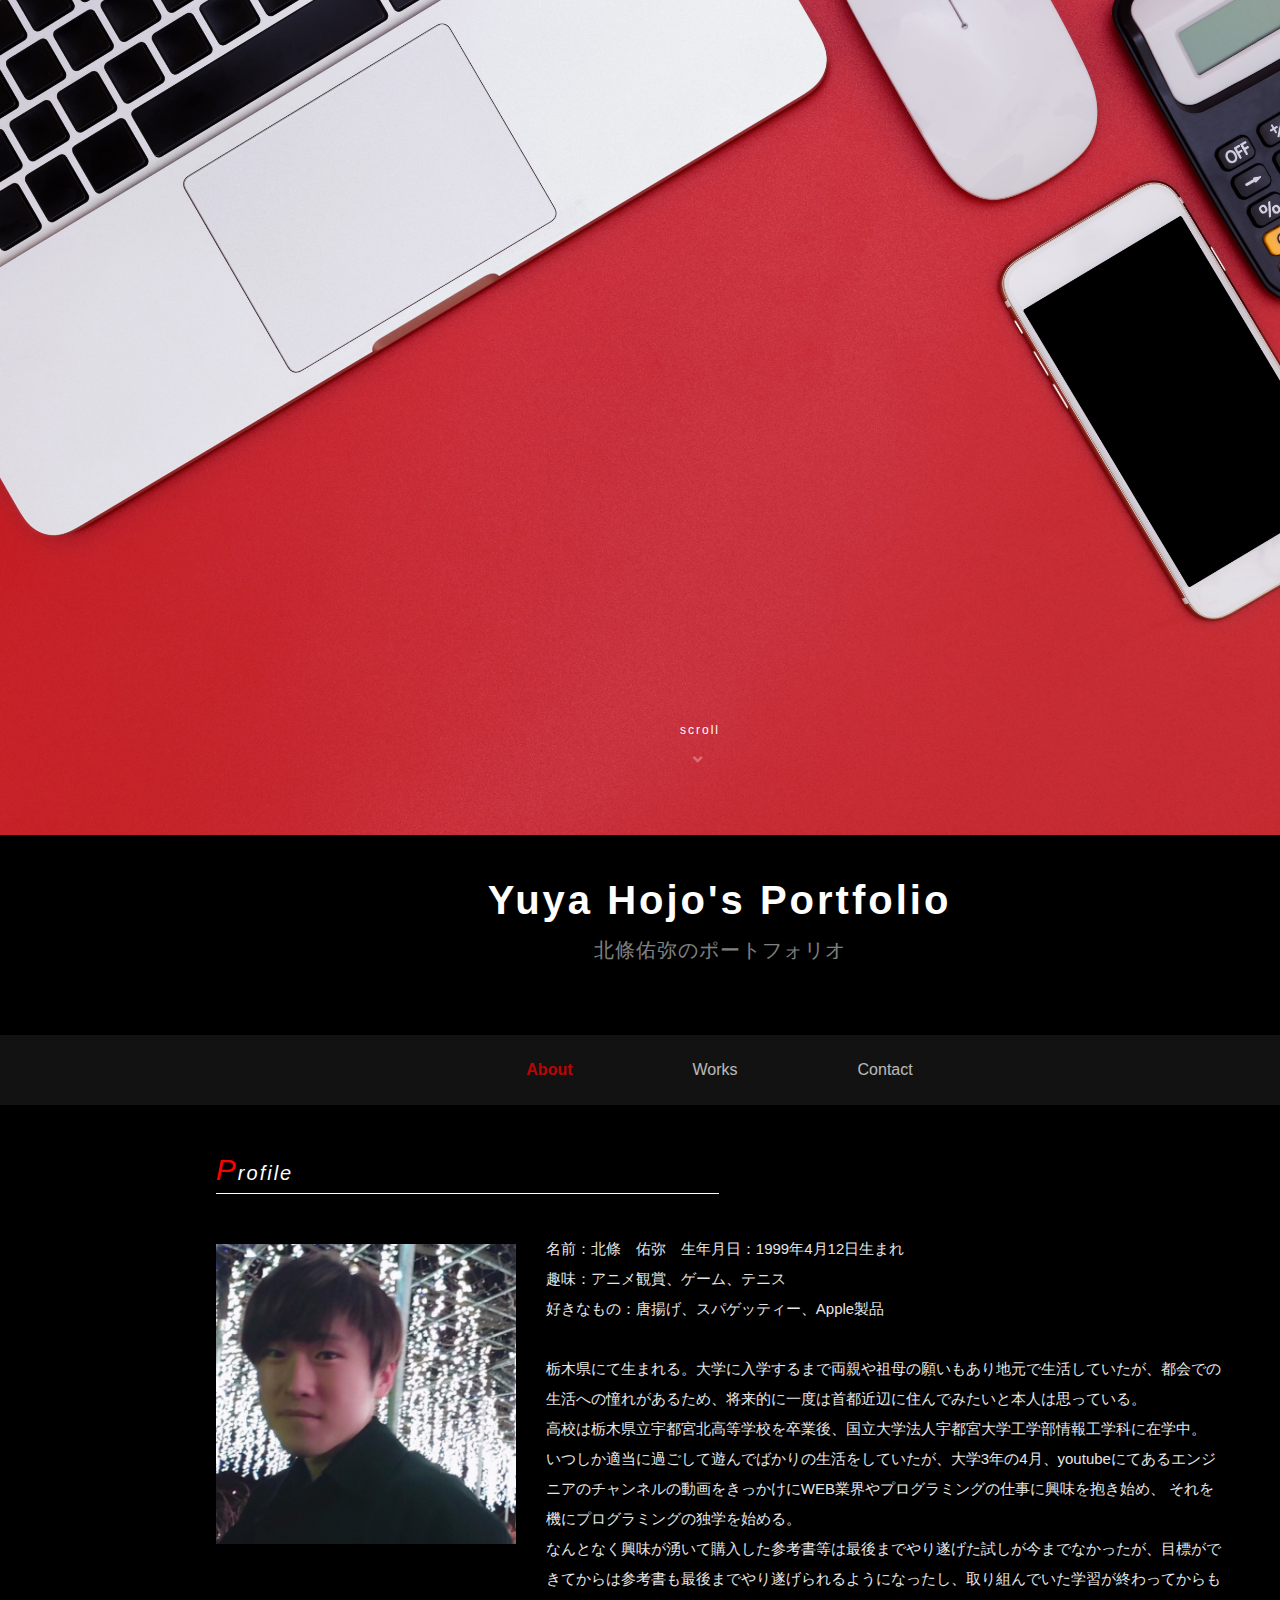
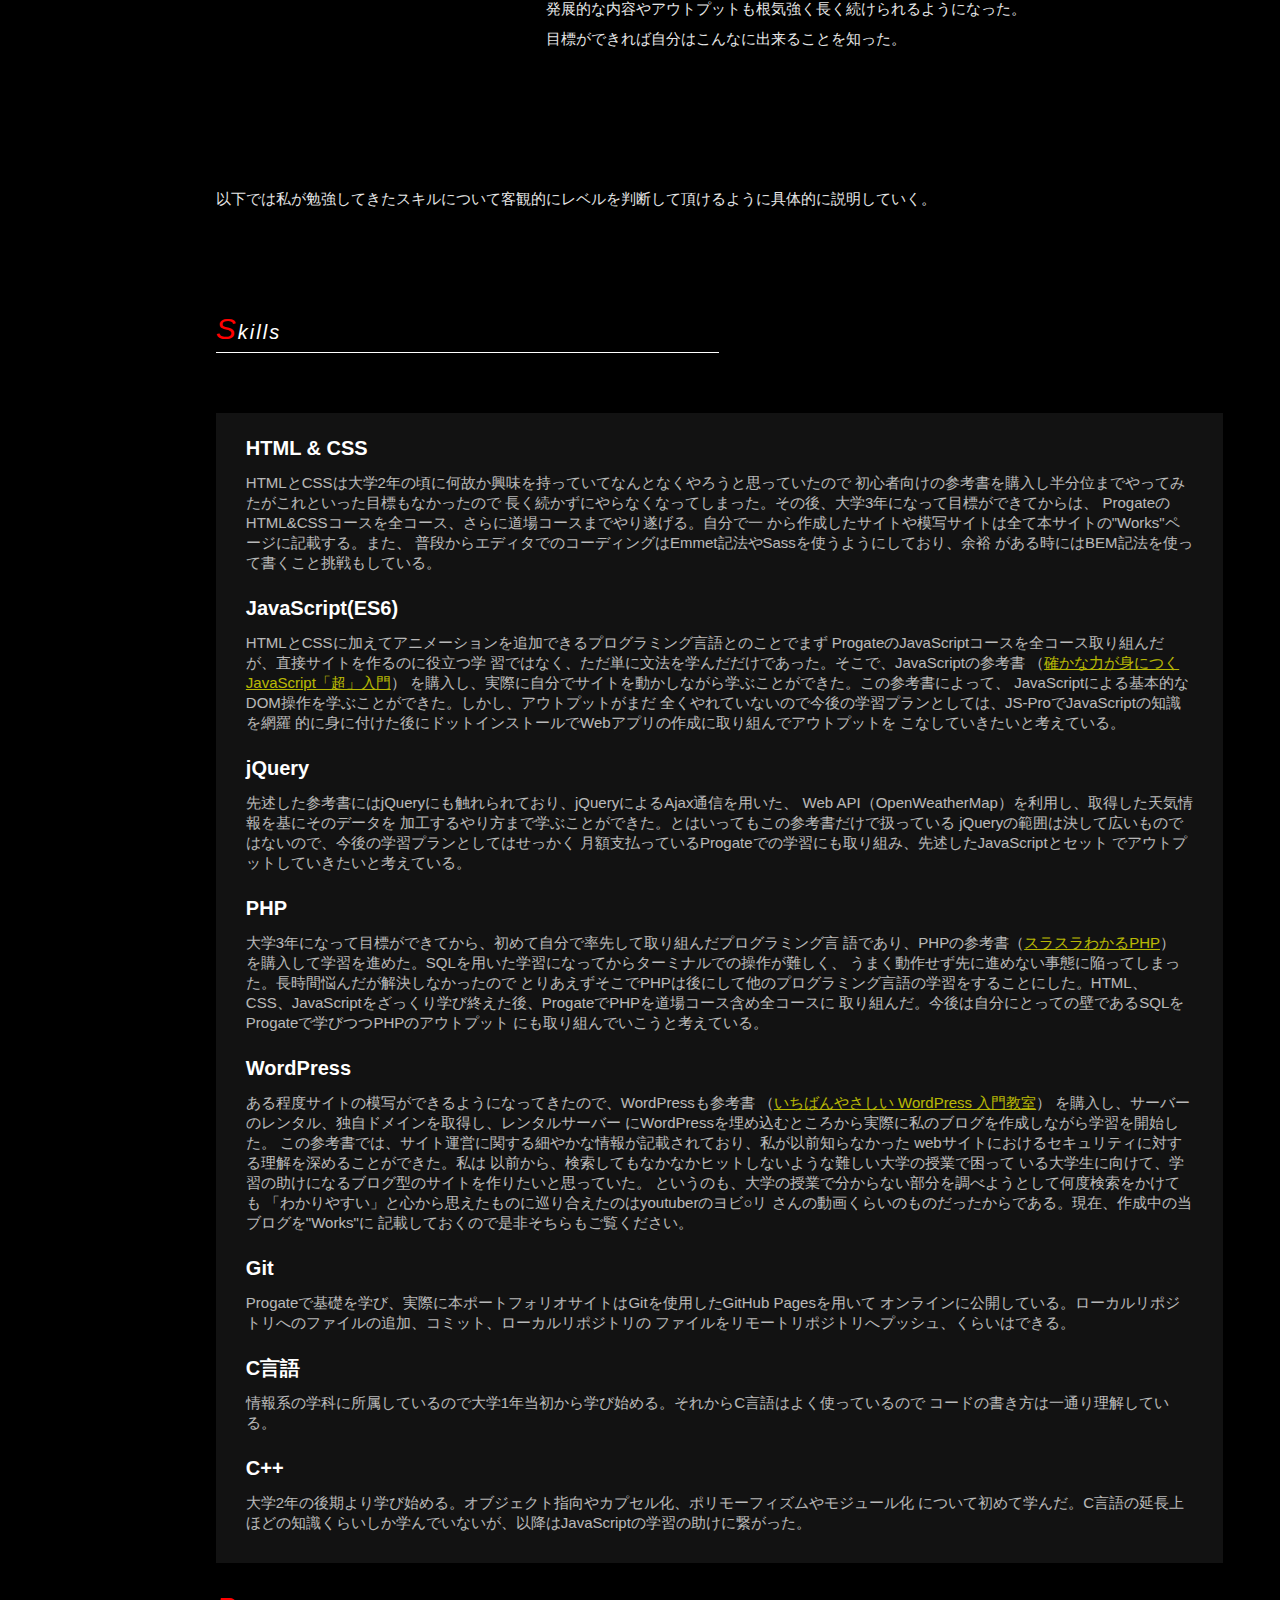
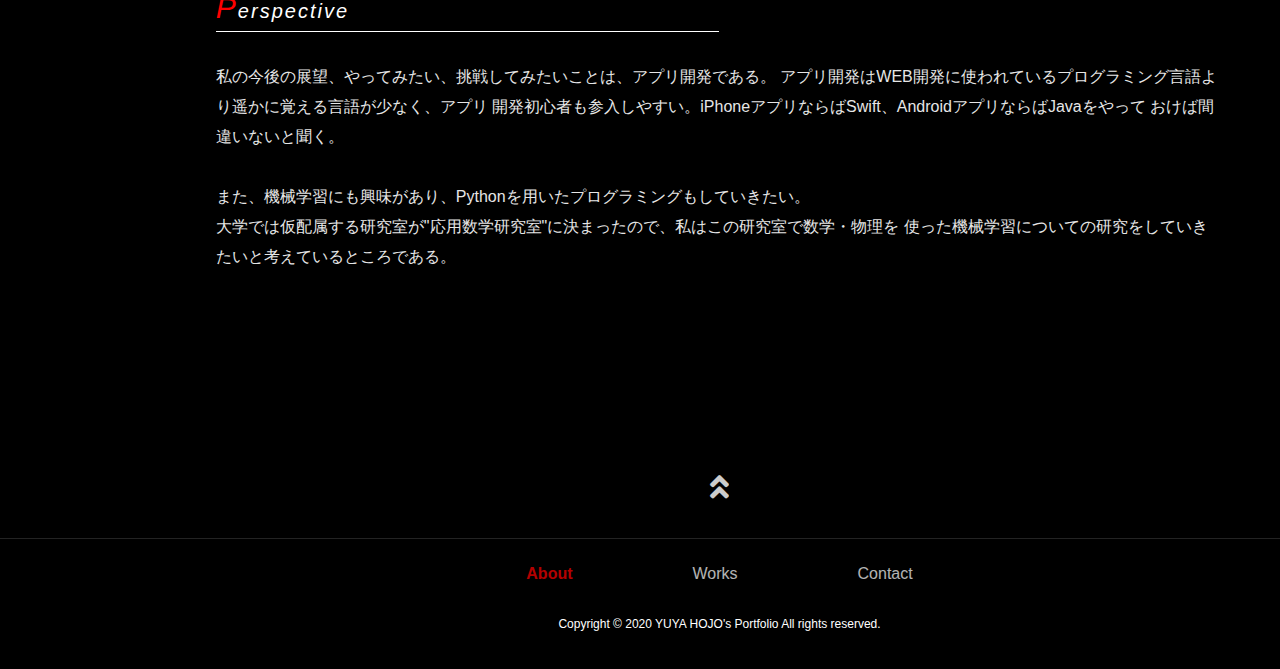
<file: index.html>
<!DOCTYPE html>
<html lang="ja">
<head>
    <meta charset="UTF-8">
    <meta name="viewport" content="width=device-width, initial-scale=1.0">
    <link rel="stylesheet" href="stylesheet.css">
    <link href="https://use.fontawesome.com/releases/v5.6.1/css/all.css" rel="stylesheet">
    <title>YUYA HOJO</title>
</head>
<body>
    <div class="topImage" id="fadeInImage">
        <div class="topText">
            <h1 id="fadeInText"><span>
                ようこそ、<br>
                私の<br>
                ポートフォリオサイトへ<br></span>
                Welcome to my portfolio site.<br>
                My name is Yuya Hojo.<br>
                I'm majoring in infomation engineering at Utsunomiya University.<br>
                Please take a look at my portfolio.<br>
            </h1>
        </div>
        <div class="scroll">
            <!--topのジャンプ先-->
            <a name="top"></a>
            <p>scroll</p>
            <div class="icon">
                <span class="fas fa-angle-down" id="fadeInIcon"></span>
            </div>
        </div>
    </div>
<header>
    <div class="header-wrapper">
        <div class="name">
            <h2>Yuya Hojo's Portfolio</h2>
            <p>北條佑弥のポートフォリオ</p>
        </div>
        <div class="menu-wrapper">
            <div class="btn">
                <a href="./index.html" class="corrent">About</a>
            </div>
            <div class="btn">
                <a href="./index_works.html">Works</a>
            </div>
            <div class="btn">
                <a href="./index_contact.html">Contact</a>
            </div>
        </div>
    </div>
</header>
<main>
<div class="introduction">
    <div class="introduction__head">
        <h2><span>P</span>rofile</h2>
    </div>
    <div class="introduction__main">
        <div class="introduction__main--profileImage">
            <img src="./image/IMG_9487-min.JPG" alt="This image can't be loaded.">
        </div>
        <div class="introduction__main--contents">
            <p>
                名前：北條　佑弥　生年月日：1999年4月12日生まれ<br>
                趣味：アニメ観賞、ゲーム、テニス<br>
                好きなもの：唐揚げ、スパゲッティー、Apple製品<br><br>
                栃木県にて生まれる。大学に入学するまで両親や祖母の願いもあり地元で生活していたが、都会での生活への憧れがあるため、将来的に一度は首都近辺に住んでみたいと本人は思っている。<br>
                高校は栃木県立宇都宮北高等学校を卒業後、国立大学法人宇都宮大学工学部情報工学科に在学中。<br>
                いつしか適当に過ごして遊んでばかりの生活をしていたが、大学3年の4月、youtubeにてあるエンジニアのチャンネルの動画をきっかけにWEB業界やプログラミングの仕事に興味を抱き始め、
                それを機にプログラミングの独学を始める。<br>
                なんとなく興味が湧いて購入した参考書等は最後までやり遂げた試しが今までなかったが、目標ができてからは参考書も最後までやり遂げられるようになったし、取り組んでいた学習が終わってからも発展的な内容やアウトプットも根気強く長く続けられるようになった。<br>
                目標ができれば自分はこんなに出来ることを知った。
            </p>
        </div>
    </div>
    <div class="introduction__interval">
        <p>以下では私が勉強してきたスキルについて客観的にレベルを判断して頂けるように具体的に説明していく。</p>
    </div>
    <div class="introduction__sub">
        <div class="introduction__sub--title">
            <h2><span>S</span>kills</h2>
        </div>
        <div class="introduction__sub--skill">
            <div class="skillContainer">
                <h3>HTML & CSS</h3>
                <p>
                    HTMLとCSSは大学2年の頃に何故か興味を持っていてなんとなくやろうと思っていたので
                    初心者向けの参考書を購入し半分位までやってみたがこれといった目標もなかったので
                    長く続かずにやらなくなってしまった。その後、大学3年になって目標ができてからは、
                    ProgateのHTML&CSSコースを全コース、さらに道場コースまでやり遂げる。自分で一
                    から作成したサイトや模写サイトは全て本サイトの"Works"ページに記載する。また、
                    普段からエディタでのコーディングはEmmet記法やSassを使うようにしており、余裕
                    がある時にはBEM記法を使って書くこと挑戦もしている。
                </p>
            </div>
            <div class="skillContainer">
                <h3>JavaScript(ES6)</h3>
                <p>
                    HTMLとCSSに加えてアニメーションを追加できるプログラミング言語とのことでまず
                    ProgateのJavaScriptコースを全コース取り組んだが、直接サイトを作るのに役立つ学
                    習ではなく、ただ単に文法を学んだだけであった。そこで、JavaScriptの参考書
                    （<a href="https://www.amazon.co.jp/dp/4815601577/ref=cm_sw_r_oth_apip_WqBi7j1ddEaZr">確かな力が身につくJavaScript「超」入門</a>）
                    を購入し、実際に自分でサイトを動かしながら学ぶことができた。この参考書によって、
                    JavaScriptによる基本的なDOM操作を学ぶことができた。しかし、アウトプットがまだ
                    全くやれていないので今後の学習プランとしては、JS-ProでJavaScriptの知識を網羅
                    的に身に付けた後にドットインストールでWebアプリの作成に取り組んでアウトプットを
                    こなしていきたいと考えている。
                </p>
            </div>
            <div class="skillContainer">
                <h3>jQuery</h3>
                <p>
                    先述した参考書にはjQueryにも触れられており、jQueryによるAjax通信を用いた、
                    Web API（OpenWeatherMap）を利用し、取得した天気情報を基にそのデータを
                    加工するやり方まで学ぶことができた。とはいってもこの参考書だけで扱っている
                    jQueryの範囲は決して広いものではないので、今後の学習プランとしてはせっかく
                    月額支払っているProgateでの学習にも取り組み、先述したJavaScriptとセット
                    でアウトプットしていきたいと考えている。
                </p>
            </div>
            <div class="skillContainer">
                <h3>PHP</h3>
                <p>
                    大学3年になって目標ができてから、初めて自分で率先して取り組んだプログラミング言
                    語であり、PHPの参考書（<a href="https://www.amazon.co.jp/%E3%82%B9%E3%83%A9%E3%82%B9%E3%83%A9%E3%82%8F%E3%81%8B%E3%82%8BPHP-%E5%BF%97%E7%94%B0-%E4%BB%81%E7%BE%8E/dp/4798125806/ref=tmm_pap_swatch_0?_encoding=UTF8&qid=1606262686&sr=1-1">スラスラわかるPHP</a>）
                    を購入して学習を進めた。SQLを用いた学習になってからターミナルでの操作が難しく、
                    うまく動作せず先に進めない事態に陥ってしまった。長時間悩んだが解決しなかったので
                    とりあえずそこでPHPは後にして他のプログラミング言語の学習をすることにした。HTML、
                    CSS、JavaScriptをざっくり学び終えた後、ProgateでPHPを道場コース含め全コースに
                    取り組んだ。今後は自分にとっての壁であるSQLをProgateで学びつつPHPのアウトプット
                    にも取り組んでいこうと考えている。
                </p>
            </div>
            <div class="skillContainer">
                <h3>WordPress</h3>
                <p>
                    ある程度サイトの模写ができるようになってきたので、WordPressも参考書
                    （<a href="https://www.amazon.co.jp/%E3%81%84%E3%81%A1%E3%81%B0%E3%82%93%E3%82%84%E3%81%95%E3%81%97%E3%81%84-WordPress-%E5%85%A5%E9%96%80%E6%95%99%E5%AE%A4-%E4%BD%90%E3%80%85%E6%9C%A8-%E6%81%B5/dp/4800712653/ref=sr_1_7?__mk_ja_JP=%E3%82%AB%E3%82%BF%E3%82%AB%E3%83%8A&dchild=1&keywords=WordPress&qid=1606263720&s=books&sr=1-7">いちばんやさしい WordPress 入門教室</a>）
                    を購入し、サーバーのレンタル、独自ドメインを取得し、レンタルサーバー
                    にWordPressを埋め込むところから実際に私のブログを作成しながら学習を開始した。
                    この参考書では、サイト運営に関する細やかな情報が記載されており、私が以前知らなかった
                    webサイトにおけるセキュリティに対する理解を深めることができた。私は
                    以前から、検索してもなかなかヒットしないような難しい大学の授業で困って
                    いる大学生に向けて、学習の助けになるブログ型のサイトを作りたいと思っていた。
                    というのも、大学の授業で分からない部分を調べようとして何度検索をかけても
                    「わかりやすい」と心から思えたものに巡り合えたのはyoutuberのヨビ○リ
                    さんの動画くらいのものだったからである。現在、作成中の当ブログを"Works"に
                    記載しておくので是非そちらもご覧ください。
                </p>
            </div>
            <div class="skillContainer">
                <h3>Git</h3>
                <p>
                    Progateで基礎を学び、実際に本ポートフォリオサイトはGitを使用したGitHub Pagesを用いて
                    オンラインに公開している。ローカルリポジトリへのファイルの追加、コミット、ローカルリポジトリの
                    ファイルをリモートリポジトリへプッシュ、くらいはできる。
                </p>
            </div>
            <div class="skillContainer">
                <h3>C言語</h3>
                <p>
                    情報系の学科に所属しているので大学1年当初から学び始める。それからC言語はよく使っているので
                    コードの書き方は一通り理解している。
                </p>
            </div>
            <div class="skillContainer">
                <h3>C++</h3>
                <p>
                    大学2年の後期より学び始める。オブジェクト指向やカプセル化、ポリモーフィズムやモジュール化
                    について初めて学んだ。C言語の延長上ほどの知識くらいしか学んでいないが、以降はJavaScriptの学習の助けに繋がった。
                </p>
            </div>
        </div>
    </div>
    <div class="introduction__sub2">
        <div class="introduction__sub2--title">
            <h2><span>P</span>erspective</h2>
        </div>
        <div class="introduction__sub2--text">
            <p>
                私の今後の展望、やってみたい、挑戦してみたいことは、アプリ開発である。
                アプリ開発はWEB開発に使われているプログラミング言語より遥かに覚える言語が少なく、アプリ
                開発初心者も参入しやすい。iPhoneアプリならばSwift、AndroidアプリならばJavaをやって
                おけば間違いないと聞く。<br><br>
                また、機械学習にも興味があり、Pythonを用いたプログラミングもしていきたい。<br>
                大学では仮配属する研究室が"応用数学研究室"に決まったので、私はこの研究室で数学・物理を
                使った機械学習についての研究をしていきたいと考えているところである。
            </p>
        </div>
    </div>
</div>
<div class="goToTop">
    <div class="goToTop__icon">
        <a href="#top"><span class="fas fa-angle-double-up"></span></a>
    </div>
</div>
</main>
<footer>
<div class="foot">
    <div class="foot__menu">
        <div class="btn">
            <a href="./index.html" class="corrent">About</a>
        </div>
        <div class="btn">
            <a href="./index_works.html">Works</a>
        </div>
        <div class="btn">
            <a href="./index_contact.html">Contact</a>
        </div>
    </div>
    <div class="foot__copyright">
        <p>Copyright ©︎ 2020 YUYA HOJO's Portfolio All rights reserved.</p>
    </div>
</div>
</footer>
<!--jQuery(3.5.1)の読み込み-->
<script src="jquery-3.5.1.min.js"></script>
<script type="text/javascript" src="animation_javascript.js"></script>
<script type="text/javascript" src="repeat_jquery.js"></script>
</body>
</html>
</file>
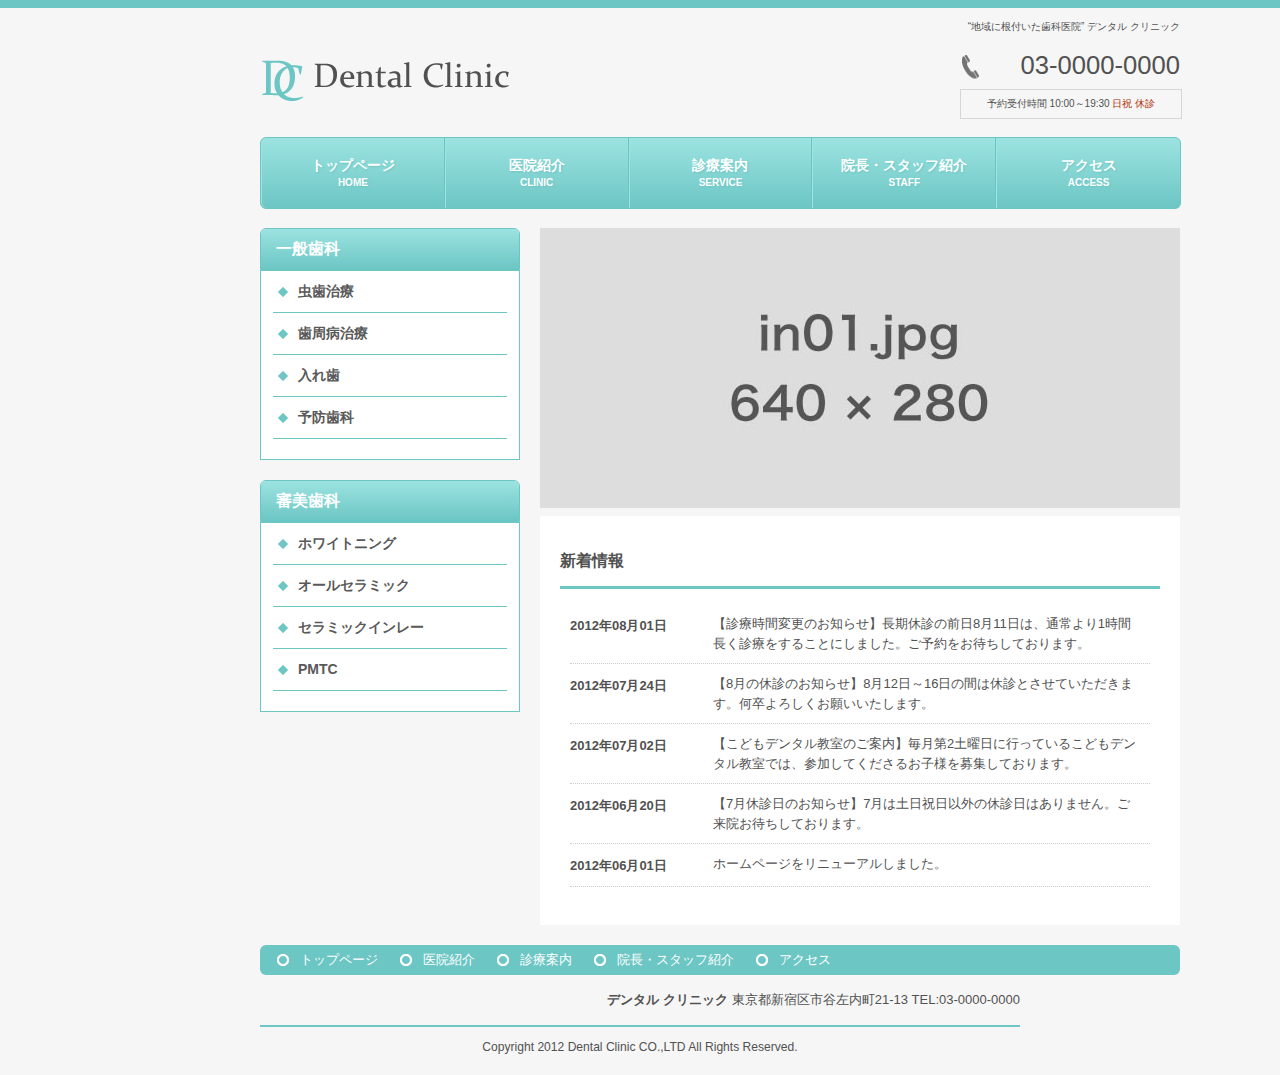
<file: reproduct_site/dentist/index.html>
<!DOCTYPE html>
<html lang="ja">
<head>
    <meta charset="UTF-8">
    <meta name="viewport" content="width=device-width, initial-scale=1.0">
    <link rel="stylesheet" href="stylesheet.css">
    <title>Dental Clinic</title>
</head>
<body>
<header width="920" height="208">
    <div class="top-wrapper">
        <a href="#">
            <img src="./images/siteTitle.png" alt="" class="siteTitle">
        </a>
        <div class="contact">
            <p class="catchCopy">“地域に根付いた歯科医院” デンタル クリニック</p>
            <div class="contact__element">
                <!-- <img src="./images/bgTel.png" alt="" class="phoneImg"> -->
                <h1 class="phoneNumber">03-0000-0000</h1>
            </div>
            <div class="accept-time">
                <p class="accept-time__text--black">予約受付時間 10:00～19:30 
                    <span class="accept-time__text--red">日祝 休診</span>
                </p>
            </div>
        </div>
        <div class="nav">
            <div class="form">
                <a href="#" class="form__btn first">
                    <h3 class="form__btn--text-ja">トップページ</h3>
                    <p class="form__btn--text-en">HOME</p>
                </a>
            </div>
            <div class="form">
                <a href="#" class="form__btn">
                    <h3 class="form__btn--text-ja">医院紹介</h3>
                    <p class="form__btn--text-en">CLINIC</p>
                </a>
            </div>
            <div class="form">
                <a href="#" class="form__btn">
                    <h3 class="form__btn--text-ja">診療案内</h3>
                    <p class="form__btn--text-en">SERVICE</p>
                </a>
            </div>
            <div class="form">
                <a href="#" class="form__btn">
                    <h3 class="form__btn--text-ja">院長・スタッフ紹介</h3>
                    <p class="form__btn--text-en">STAFF</p>
                </a>
            </div>
            <div class="form">
                <a href="#" class="form__btn last">
                    <h3 class="form__btn--text-ja">アクセス</h3>
                    <p class="form__btn--text-en">ACCESS</p>
                </a>
            </div>
        </div>
    </div>
</header>
<main>
<div class="main-container">
    <div class="min-nav">
        <div class="form2 first">
            <div class="form2__btn">
                <h2 class="form2__btn--text">一般歯科</h2>
            </div>
            <div class="form2__select">
                <ul class="select">
                    <li class="item">
                        <a href="#" class="menu-btn color1">虫歯治療</a>
                    </li>
                    <li class="item">
                        <a href="#" class="menu-btn color1">歯周病治療</a>
                    </li>
                    <li class="item">
                        <a href="#" class="menu-btn color1">入れ歯</a>
                    </li>
                    <li class="item">
                        <a href="#" class="menu-btn color1">予防歯科</a>
                    </li>
                </ul>
            </div>
        </div>
        <div class="form2">
            <div class="form2__btn">
                <h2 class="form2__btn--text">審美歯科</h2>
            </div>
            <div class="form2__select">
                <ul class="select">
                    <li class="item">
                        <a href="#" class="menu-btn color2">ホワイトニング</a>
                    </li>
                    <li class="item">
                        <a href="#" class="menu-btn color2">オールセラミック</a>
                    </li>
                    <li class="item">
                        <a href="#" class="menu-btn color2">セラミックインレー</a>
                    </li>
                    <li class="item">
                        <a href="#" class="menu-btn color2">PMTC</a>
                    </li>
                </ul>
            </div>
        </div>
    </div>
    <div class="main-wrapper">
        <div class="top-img">
            <img src="./images/in01.jpg" alt="">
        </div>
        <div class="info">
            <div class="info__new">
                <h2 class="info__new--text">新着情報</h2>
            </div>
            <div class="board">
                <ul>
                    <li class="article">
                        <div class="article__date">
                            <p class="article__date--text">2012年08月01日</p>
                        </div>
                        <div class="article__literal">
                            <p class="article__literal--text">【診療時間変更のお知らせ】長期休診の前日8月11日は、通常より1時間長く診療をすることにしました。ご予約をお待ちしております。</p>
                        </div>
                    </li>
                    <li class="article">
                        <div class="article__date">
                            <p class="article__date--text">2012年07月24日</p>
                        </div>
                        <div class="article__literal">
                            <p class="article__literal--text">【8月の休診のお知らせ】8月12日～16日の間は休診とさせていただきます。何卒よろしくお願いいたします。</p>
                        </div>
                    </li>
                    <li class="article">
                        <div class="article__date">
                            <p class="article__date--text">2012年07月02日</p>
                        </div>
                        <div class="article__literal">
                            <p class="article__literal--text">【こどもデンタル教室のご案内】毎月第2土曜日に行っているこどもデンタル教室では、参加してくださるお子様を募集しております。</p>
                        </div>
                    </li>
                    <li class="article">
                        <div class="article__date">
                            <p class="article__date--text">2012年06月20日</p>
                        </div>
                        <div class="article__literal">
                            <p class="article__literal--text">【7月休診日のお知らせ】7月は土日祝日以外の休診日はありません。ご来院お待ちしております。</p>
                        </div>
                    </li>
                    <li class="article">
                        <div class="article__date">
                            <p class="article__date--text">2012年06月01日</p>
                        </div>
                        <div class="article__literal">
                            <p class="article__literal--text">ホームページをリニューアルしました。</p>
                        </div>
                    </li>
                </ul>
            </div>
        </div>
    </div>
</div>
</main>
<footer>
    <div class="foot">
        <div class="foot__link">
            <ul>
                <li>
                    <a href="#" class="foot__link--text">トップページ</a>
                </li>
                <li>
                    <a href="#" class="foot__link--text">医院紹介</a>
                </li>
                <li>
                    <a href="#" class="foot__link--text">診療案内</a>
                </li>
                <li>
                    <a href="#" class="foot__link--text">院長・スタッフ紹介</a>
                </li>
                <li>
                    <a href="#" class="foot__link--text">アクセス</a>
                </li>
            </ul>
        </div>
        <div class="foot__contact">
            <p class="foot__contact--text">
                <span class="weight700">デンタル クリニック </span>
                <span class="weight400">東京都新宿区市谷左内町21-13 TEL:03-0000-0000</span>
            </p>
        </div>
        <div class="foot__copyright">
            <p class="foot__copyright--text">Copyright 2012 Dental Clinic CO.,LTD All Rights Reserved.</p>
        </div>
    </div>
</footer>
</body>
</html>
</file>
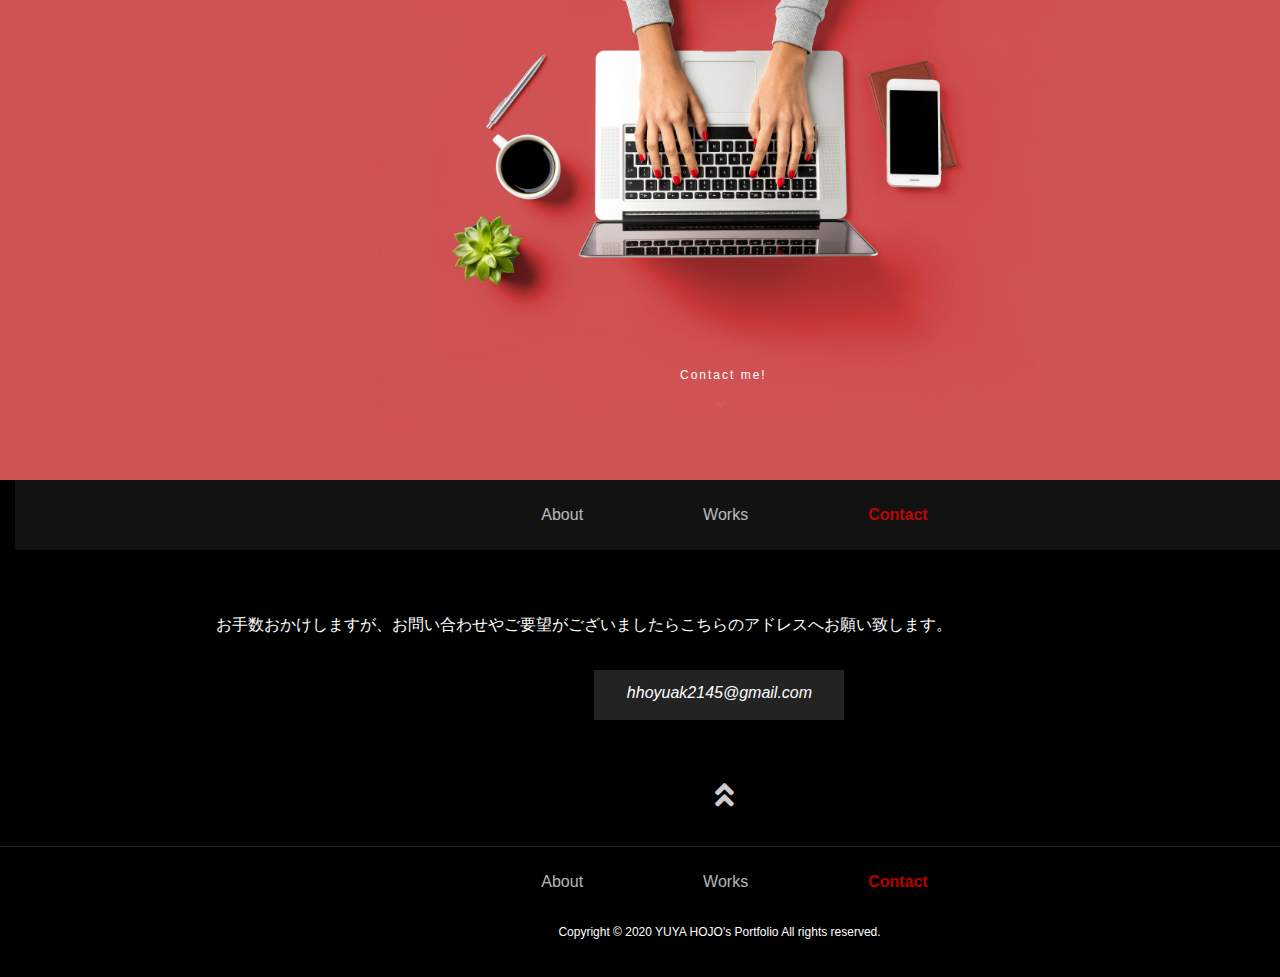
<file: index_contact.html>
<!DOCTYPE html>
<html lang="ja">
<head>
    <meta charset="UTF-8">
    <meta name="viewport" content="width=device-width, initial-scale=1.0">
    <link rel="stylesheet" href="stylesheet.css">
    <link rel="stylesheet" href="contact.css">
    <link href="https://use.fontawesome.com/releases/v5.6.1/css/all.css" rel="stylesheet">
    <title>YUYA HOJO</title>
</head>
<body>
    <div class="topImage" id="fadeInImage">
        <div class="topText">
            <h1 id="fadeInText"></h1>
        </div>
        <div class="scroll">
            <!--topのジャンプ先-->
            <a name="top"></a>
            <p>Contact me!</p>
            <div class="icon">
                <span class="fas fa-angle-down" id="fadeInIcon"></span>
            </div>
        </div>
    </div>
<header>
    <div class="header-wrapper">
        <div class="menu-wrapper">
            <div class="btn">
                <a href="./index.html">About</a>
            </div>
            <div class="btn">
                <a href="./index_works.html">Works</a>
            </div>
            <div class="btn">
                <a href="./index_contact.html" class="corrent">Contact</a>
            </div>
        </div>
    </div>
</header>
<main>
<!--<div class="mail-form">
    <form action="http://formspree.io/hhoyuak2145@gmail.com">
        <input type="email" name="_replyto">
        <textarea name="body"></textarea>
        <input type="submit" value="Send">
    </form>
</div>-->
<div class="contact">
    <div class="contact__address">
        <p>お手数おかけしますが、お問い合わせやご要望がございましたらこちらのアドレスへお願い致します。</p>
        <div class="address">
            <p>hhoyuak2145@gmail.com</p>
        </div>
    </div>
</div>
<div class="goToTop">
    <div class="goToTop__icon">
        <a href="#top"><span class="fas fa-angle-double-up"></span></a>
    </div>
</div>
</main>
<footer>
<div class="foot">
    <div class="foot__menu">
        <div class="btn">
            <a href="./index.html">About</a>
        </div>
        <div class="btn">
            <a href="./index_works.html">Works</a>
        </div>
        <div class="btn">
            <a href="./index_contact.html" class="corrent">Contact</a>
        </div>
    </div>
    <div class="foot__copyright">
        <p>Copyright ©︎ 2020 YUYA HOJO's Portfolio All rights reserved.</p>
    </div>
</div>
</footer>
<!--jQuery(3.5.1)の読み込み-->
<script src="jquery-3.5.1.min.js"></script>
<script type="text/javascript" src="repeat_jquery.js"></script>
<script type="text/javascript" src="animation_javascript.js"></script>
</body>
</html>
</file>
<file: contact.css>
.topImage {
  height: 480px;
  background: url("./image/shutterstock_1092195200-min.jpg") no-repeat;
  background-size: contain;
}

.header-wrapper .menu-wrapper {
  position: relative;
  left: 15px;
}

.contact {
  width: 70%;
  margin: 60px auto;
}

.contact .address {
  background-color: rgba(175, 175, 175, 0.2);
  width: 250px;
  height: 50px;
  margin: 30px auto;
}

.contact .address p {
  font-style: oblique;
  text-align: center;
  padding: 8px 0;
}

.goToTop__icon {
  position: relative;
  left: 5px;
}

.foot__menu {
  position: relative;
  left: 15px;
}
/*# sourceMappingURL=contact.css.map */
</file>
<file: stylesheet.css>
/*
*  html5resetcss
*/
html, body, div, span, object, iframe, h1, h2, h3, h4, h5, h6, p, blockquote, pre, abbr, address, cite, code, del, dfn, em, img, ins, kbd, q, samp, small, strong, sub, sup, var, b, i, dl, dt, dd, ol, ul, li, fieldset, form, label, legend, table, caption, tbody, tfoot, thead, tr, th, td, article, aside, canvas, details, figcaption, figure, footer, header, hgroup, menu, nav, section, summary, time, mark, audio, video {
  margin: 0;
  padding: 0;
  border: 0;
  outline: 0;
  font-size: 100%;
  vertical-align: baseline;
  background: transparent;
}

body {
  line-height: 1;
}

article, aside, details, figcaption, figure, footer, header, hgroup, menu, nav, section {
  display: block;
}

nav ul {
  list-style: none;
}

blockquote, q {
  quotes: none;
}

blockquote:before, blockquote:after, q:before, q:after {
  content: none;
}

a {
  margin: 0;
  padding: 0;
  font-size: 100%;
  vertical-align: baseline;
  background: transparent;
}

ins {
  background-color: #ff9;
  color: #000;
  text-decoration: none;
}

mark {
  background-color: #ff9;
  color: #000;
  font-style: italic;
  font-weight: bold;
}

del {
  text-decoration: line-through;
}

abbr[title], dfn[title] {
  border-bottom: 1px dotted;
  cursor: help;
}

table {
  border-collapse: collapse;
  border-spacing: 0;
}

hr {
  display: block;
  height: 1px;
  border: 0;
  border-top: 1px solid #ccc;
  margin: 1em 0;
  padding: 0;
}

input, select {
  vertical-align: middle;
}

body {
  width: 1439px;
  background-color: #000000;
  font-family: "Josefin Sans", sans-serif;
  line-height: 30px;
  color: #fff;
}

.topImage {
  width: 100%;
  height: 835px;
  background: url("./image/shutterstock_1413836129-min.jpg") no-repeat;
  background-size: cover;
  display: block;
  position: relative;
}

.topImage .topText {
  padding-top: 180px;
  padding-left: 140px;
}

.topImage .topText h1 {
  opacity: 0.8;
  font-size: 20px;
  line-height: 50px;
  text-align: left;
  font-style: oblique;
  font-weight: normal;
}

.topImage .topText h1 span {
  font-size: 80px;
  color: #000;
  letter-spacing: 5px;
  font-weight: bold;
  line-height: 100px;
}

.topImage .scroll {
  padding: 60px;
  position: absolute;
  bottom: 0;
  left: 620px;
}

.topImage .scroll p {
  font-size: 12px;
  letter-spacing: 2px;
  position: relative;
  top: 0;
}

.topImage .scroll .icon {
  width: 15px;
  margin: 0 auto;
}

.topImage .scroll .icon span {
  color: #fff;
  font-size: 15px;
}

.header-wrapper {
  width: 100%;
}

.header-wrapper .name {
  padding-top: 50px;
  height: 150px;
}

.header-wrapper .name h2 {
  font-size: 40px;
  text-align: center;
  letter-spacing: 3px;
}

.header-wrapper .name p {
  font-size: 20px;
  text-align: center;
  opacity: 0.5;
  letter-spacing: 1px;
  margin-top: 20px;
}

.header-wrapper .menu-wrapper {
  background-color: rgba(175, 175, 175, 0.1);
  display: -webkit-box;
  display: -ms-flexbox;
  display: flex;
  -webkit-box-pack: center;
      -ms-flex-pack: center;
          justify-content: center;
}

.header-wrapper .menu-wrapper .btn a {
  padding: 20px 60px;
  display: block;
  text-decoration: none;
  color: white;
  opacity: 0.7;
}

.header-wrapper .menu-wrapper .btn a:hover {
  opacity: 1;
  -webkit-transition: 0.3s;
  transition: 0.3s;
}

.header-wrapper .menu-wrapper .btn .corrent {
  color: red;
  font-weight: bold;
}

.header-wrapper .menu-wrapper .btn .corrent:hover {
  opacity: 1;
  -webkit-transition: 0.3s;
  transition: 0.3s;
}

.introduction {
  width: 70%;
  margin: 0 auto;
  margin-top: 50px;
}

.introduction__head {
  width: 50%;
}

.introduction__head h2 {
  font-weight: normal;
  border-bottom: 1px solid #fff;
  padding-bottom: 5px;
  letter-spacing: 2px;
  font-style: oblique;
  font-size: 20px;
}

.introduction__head h2 span {
  color: red;
  font-size: 30px;
}

.introduction__main {
  display: -webkit-box;
  display: -ms-flexbox;
  display: flex;
  margin: 30px 0;
}

.introduction__main--profileImage {
  margin-right: 30px;
}

.introduction__main--profileImage img {
  width: 300px;
  height: 300px;
  margin-top: 20px;
}

.introduction__main--contents {
  margin-top: 10px;
}

.introduction__main--contents p {
  font-size: 15px;
  opacity: 0.9;
}

.introduction__interval {
  margin-bottom: 100px;
  padding-top: 100px;
}

.introduction__interval p {
  font-size: 15px;
  opacity: 0.9;
}

.introduction__sub--title {
  width: 50%;
}

.introduction__sub--title h2 {
  font-weight: normal;
  border-bottom: 1px solid #fff;
  padding-bottom: 5px;
  letter-spacing: 2px;
  font-style: oblique;
  font-size: 20px;
}

.introduction__sub--title h2 span {
  color: red;
  font-size: 30px;
}

.introduction__sub--skill {
  margin-top: 60px;
  padding-bottom: 30px;
  background-color: rgba(175, 175, 175, 0.1);
}

.introduction__sub--skill .skillContainer {
  margin: 0px 30px;
}

.introduction__sub--skill .skillContainer h3 {
  font-size: 20px;
  margin-bottom: 10px;
  padding-top: 20px;
}

.introduction__sub--skill .skillContainer p {
  font-size: 15px;
  opacity: 0.9;
  opacity: 0.7;
  line-height: 20px;
}

.introduction__sub--skill .skillContainer p a {
  color: yellow;
}

.introduction__sub2 {
  margin-top: 30px;
  margin-bottom: 200px;
}

.introduction__sub2--title {
  width: 50%;
  margin-bottom: 30px;
}

.introduction__sub2--title h2 {
  font-weight: normal;
  border-bottom: 1px solid #fff;
  padding-bottom: 5px;
  letter-spacing: 2px;
  font-style: oblique;
  font-size: 20px;
}

.introduction__sub2--title h2 span {
  color: red;
  font-size: 30px;
}

.introduction__sub2--text {
  opacity: 0.9;
}

.goToTop {
  width: 100%;
}

.goToTop__icon {
  width: 20px;
  margin: 30px auto;
}

.goToTop__icon a {
  font-size: 30px;
  color: #ffffff;
  opacity: 0.8;
}

.goToTop__icon a:hover {
  opacity: 1;
}

.foot {
  border-top: 1px solid rgba(175, 175, 175, 0.2);
}

.foot__menu {
  display: -webkit-box;
  display: -ms-flexbox;
  display: flex;
  -webkit-box-pack: center;
      -ms-flex-pack: center;
          justify-content: center;
}

.foot__menu .btn a {
  padding: 20px 60px;
  display: block;
  text-decoration: none;
  color: white;
  opacity: 0.7;
}

.foot__menu .btn a:hover {
  opacity: 1;
  -webkit-transition: 0.3s;
  transition: 0.3s;
}

.foot__menu .btn .corrent {
  color: red;
  font-weight: bold;
}

.foot__menu .btn .corrent:hover {
  opacity: 1;
  -webkit-transition: 0.3s;
  transition: 0.3s;
}

.foot__copyright p {
  text-align: center;
  font-size: 12px;
  padding-bottom: 30px;
}
/*# sourceMappingURL=stylesheet.css.map */
</file>
<file: reproduct_site/dentist/stylesheet.css>
@charset "UTF-8";
/*
*  html5resetcss
*/
html, body, div, span, object, iframe, h1, h2, h3, h4, h5, h6, p, blockquote, pre, abbr, address, cite, code, del, dfn, em, img, ins, kbd, q, samp, small, strong, sub, sup, var, b, i, dl, dt, dd, ol, ul, li, fieldset, form, label, legend, table, caption, tbody, tfoot, thead, tr, th, td, article, aside, canvas, details, figcaption, figure, footer, header, hgroup, menu, nav, section, summary, time, mark, audio, video {
  margin: 0;
  padding: 0;
  border: 0;
  outline: 0;
  font-size: 100%;
  vertical-align: baseline;
  background: transparent;
}

body {
  line-height: 1;
}

article, aside, details, figcaption, figure, footer, header, hgroup, menu, nav, section {
  display: block;
}

nav ul {
  list-style: none;
}

blockquote, q {
  quotes: none;
}

blockquote:before, blockquote:after, q:before, q:after {
  content: none;
}

a {
  margin: 0;
  padding: 0;
  font-size: 100%;
  vertical-align: baseline;
  background: transparent;
}

ins {
  background-color: #ff9;
  color: #000;
  text-decoration: none;
}

mark {
  background-color: #ff9;
  color: #000;
  font-style: italic;
  font-weight: bold;
}

del {
  text-decoration: line-through;
}

abbr[title], dfn[title] {
  border-bottom: 1px dotted;
  cursor: help;
}

table {
  border-collapse: collapse;
  border-spacing: 0;
}

hr {
  display: block;
  height: 1px;
  border: 0;
  border-top: 1px solid #ccc;
  margin: 1em 0;
  padding: 0;
}

input, select {
  vertical-align: middle;
}

/*
*メイン
*/
body {
  border-top: 8px solid #6cc6c4;
  background-color: #f6f6f6;
  padding: 14px 260px 0 260px;
  font-family: Verdana,Arial,Helvetica,'meirio','ãƒ¡ã‚¤ãƒªã‚ª','Hiragino Maru Gothic Pro','ãƒ’ãƒ©ã‚®ãƒŽä¸¸ã‚´ Pro W4',Osaka,'ï¼­ï¼³ ï¼°ã‚´ã‚·ãƒƒã‚¯',sans-serif;
}

header {
  width: 920px;
  height: 206px;
}

.top-wrapper {
  height: 100%;
}

.top-wrapper a .siteTitle {
  margin-top: 36px;
}

.top-wrapper .contact {
  width: 222px;
  float: right;
}

.top-wrapper .contact .catchCopy {
  font-size: 10px;
  color: #515151;
  text-align: right;
  line-height: 100%;
}

.top-wrapper .contact__element {
  display: -webkit-box;
  display: -ms-flexbox;
  display: flex;
}

.top-wrapper .contact__element .phoneNumber {
  background: url(./images/bgTel.png) 2px 1px no-repeat;
  width: 100%;
  line-height: 100%;
  text-align: right;
  font-size: 25.61px;
  color: #515151;
  font-weight: normal;
  margin-top: 21.3px;
}

.top-wrapper .contact .accept-time {
  margin-top: 10px;
  position: relative;
  left: 2px;
}

.top-wrapper .contact .accept-time p {
  font-size: 10px;
  border: 1px solid #d6d6d6;
  line-height: 18.018px;
  padding: 5px 0;
  text-align: center;
}

.top-wrapper .contact .accept-time__text--black {
  color: #515151;
}

.top-wrapper .contact .accept-time__text--red {
  color: #b22c00;
}

.nav {
  width: 919px;
  margin-top: 31px;
  display: -webkit-box;
  display: -ms-flexbox;
  display: flex;
  border: 1px solid #6cc6c4;
  border-radius: 6px;
  background-image: -webkit-gradient(linear, left top, left bottom, from(#9ce3e1), to(#6cc6c4));
  background-image: linear-gradient(#9ce3e1 0%, #6cc6c4 100%);
  position: relative;
  right: -1px;
  left: 0;
}

.nav .form {
  width: 20%;
  height: 70px;
  margin-right: 0;
}

.nav .form__btn {
  text-decoration: none;
  color: #fff;
  display: block;
  padding: 17px 0 18px 0;
  text-align: center;
  text-shadow: #6cc6c4 1px 1px 2px;
  border-left: 1px solid #9ce3e1;
  border-right: 1px solid #6cc6c4;
}

.nav .form__btn--text-ja {
  font-size: 14px;
  line-height: 20px;
}

.nav .form__btn--text-en {
  font-size: 10px;
  font-weight: bold;
  line-height: 15px;
}

.nav .form__btn:hover {
  background-image: -webkit-gradient(linear, left top, left bottom, from(#6cc6c4), to(#9ce3e1));
  background-image: linear-gradient(#6cc6c4 0%, #9ce3e1 100%);
}

.nav .form .first {
  border-radius: 6px 0 0 6px;
}

.nav .form .last {
  border-radius: 0 6px 6px 0;
  border-right: none;
}

.main-container {
  display: -webkit-box;
  display: -ms-flexbox;
  display: flex;
}

.main-container .min-nav .form2__btn {
  text-decoration: none;
  border: 1px solid #6cc6c4;
  border-radius: 6px 6px 0 0;
}

.main-container .min-nav .form2__btn--text {
  color: #ffffff;
  background-image: -webkit-gradient(linear, left top, left bottom, from(#9ce3e1), to(#6cc6c4));
  background-image: linear-gradient(#9ce3e1 0%, #6cc6c4 100%);
  border-radius: 5px 5px 0 0;
  line-height: 40px;
  padding: 0 15px;
  width: 228px;
  font-size: 16px;
}

.main-container .min-nav .form2__select .select .item {
  list-style: none;
  background: url(./images/bgListIcon01.png) 5px 50% no-repeat;
  width: 209px;
  padding-left: 25px;
  margin: 0 12px;
  border-bottom: 1px solid #6cc6c4;
}

.main-container .min-nav .form2__select .select .item .menu-btn {
  color: #595959;
  text-decoration: none;
  font-size: 14px;
  font-weight: 700;
  display: block;
  line-height: 25px;
  padding: 8px 0;
  /*&:hover {
                color: $lighter-green;
            }*/
}

.main-container .min-nav .form2__select .select .item .color1:hover {
  color: #9ce3e1;
}

.main-container .min-nav .form2__select .select .item .color2:hover {
  color: #aec24c;
}

.form2__select {
  border: 1px solid #6cc6c4;
  background-color: #fff;
  padding-bottom: 20px;
}

.main-container .min-nav .first {
  margin-bottom: 20px;
}

.main-wrapper {
  margin-left: 20px;
}

.main-wrapper .top-img {
  margin-bottom: 5px;
}

.main-wrapper .info__new {
  border-bottom: 3px solid #6cc6c4;
  margin-bottom: 15px;
}

.main-wrapper .info__new--text {
  color: #515151;
  line-height: 50px;
}

.main-wrapper .info .board {
  width: 580px;
  height: 276px;
  padding: 0 10px 10px 10px;
  margin-bottom: 10px;
}

.main-wrapper .info .board .article {
  display: -webkit-box;
  display: -ms-flexbox;
  display: flex;
  border-bottom: 1px dotted #cccccc;
}

.main-wrapper .info .board .article__date {
  display: table-cell;
  vertical-align: middle;
  min-width: 143px;
  padding: 12px 0 10px 0;
  color: #515151;
  font-size: 13px;
  font-weight: bold;
}

.main-wrapper .info .board .article__date--text {
  line-height: 19.5px;
}

.main-wrapper .info .board .article__literal {
  width: 427px;
  padding: 10px 10px 10px 0;
  line-height: 19.5px;
  display: table-cell;
  vertical-align: middle;
}

.main-wrapper .info .board .article__literal--text {
  color: #515151;
  font-size: 13px;
  line-height: 19.5px;
}

.main-wrapper .info {
  background-color: #fff;
  width: 600px;
  height: 369px;
  padding: 20px;
  margin-bottom: 20px;
}

.foot {
  height: 130px;
}

.foot__link {
  background-color: #6cc6c4;
  width: 905px;
  line-height: 30px;
  max-height: 30px;
  padding-left: 15px;
  border-radius: 6px;
}

.foot__link ul {
  display: -webkit-box;
  display: -ms-flexbox;
  display: flex;
}

.foot__link ul li {
  background: url(./images/bgFooterIcon.png) left center no-repeat;
  padding: 0 20px 0 25px;
  list-style-type: none;
  position: relative;
  top: -1px;
}

.foot__link--text {
  color: #fff;
  text-decoration: none;
  font-size: 13px;
}

.foot__link--text:hover {
  border-bottom: 1px solid #fff;
}

.foot__contact {
  width: 100%;
  line-height: 50px;
  border-bottom: 2px solid #6cc6c4;
}

.foot__contact--text {
  color: #515151;
  font-size: 13px;
  text-align: right;
}

.foot__contact--text .weight700 {
  font-weight: 700;
}

.foot__contact--text .weight400 {
  font-weight: 400;
}

.foot__copyright--text {
  color: #515151;
  font-size: 12.09px;
  line-height: 21.762px;
  text-align: center;
  padding: 10px 0;
}
/*# sourceMappingURL=stylesheet.css.map */
</file>
